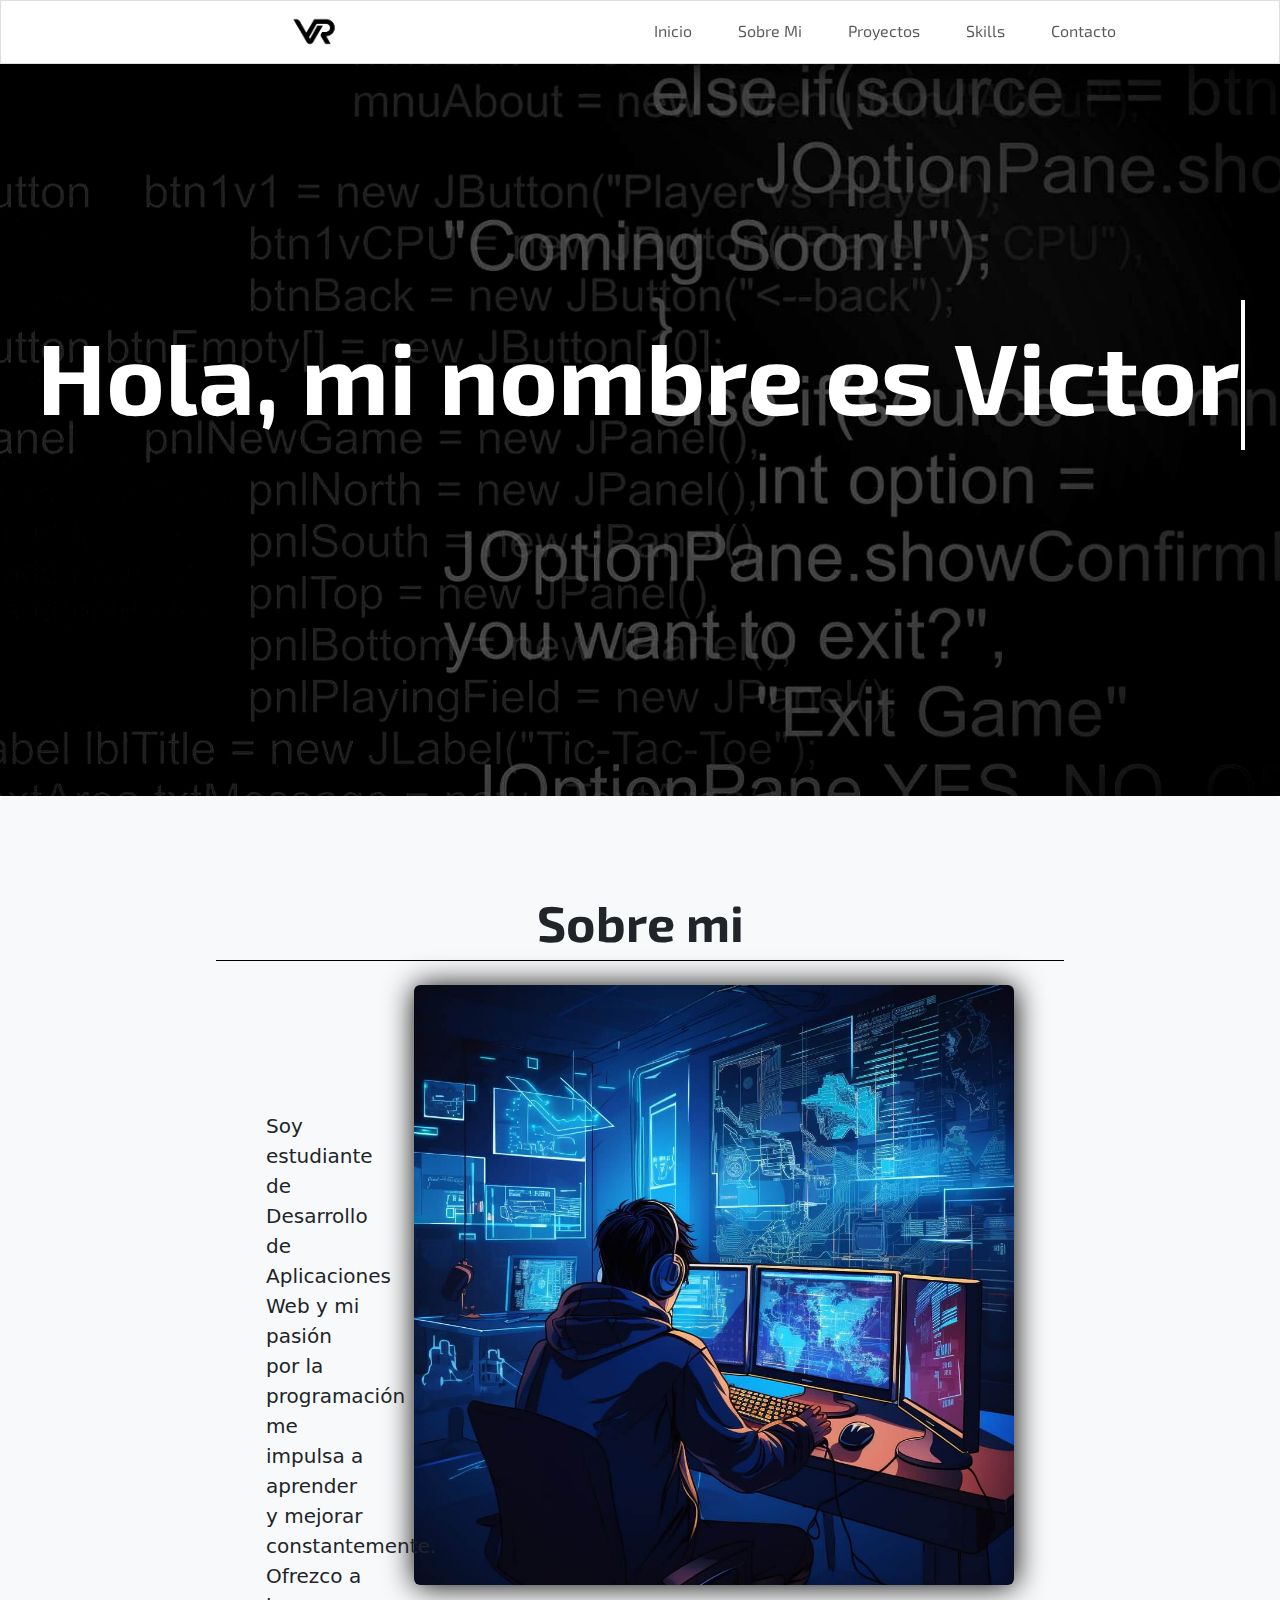
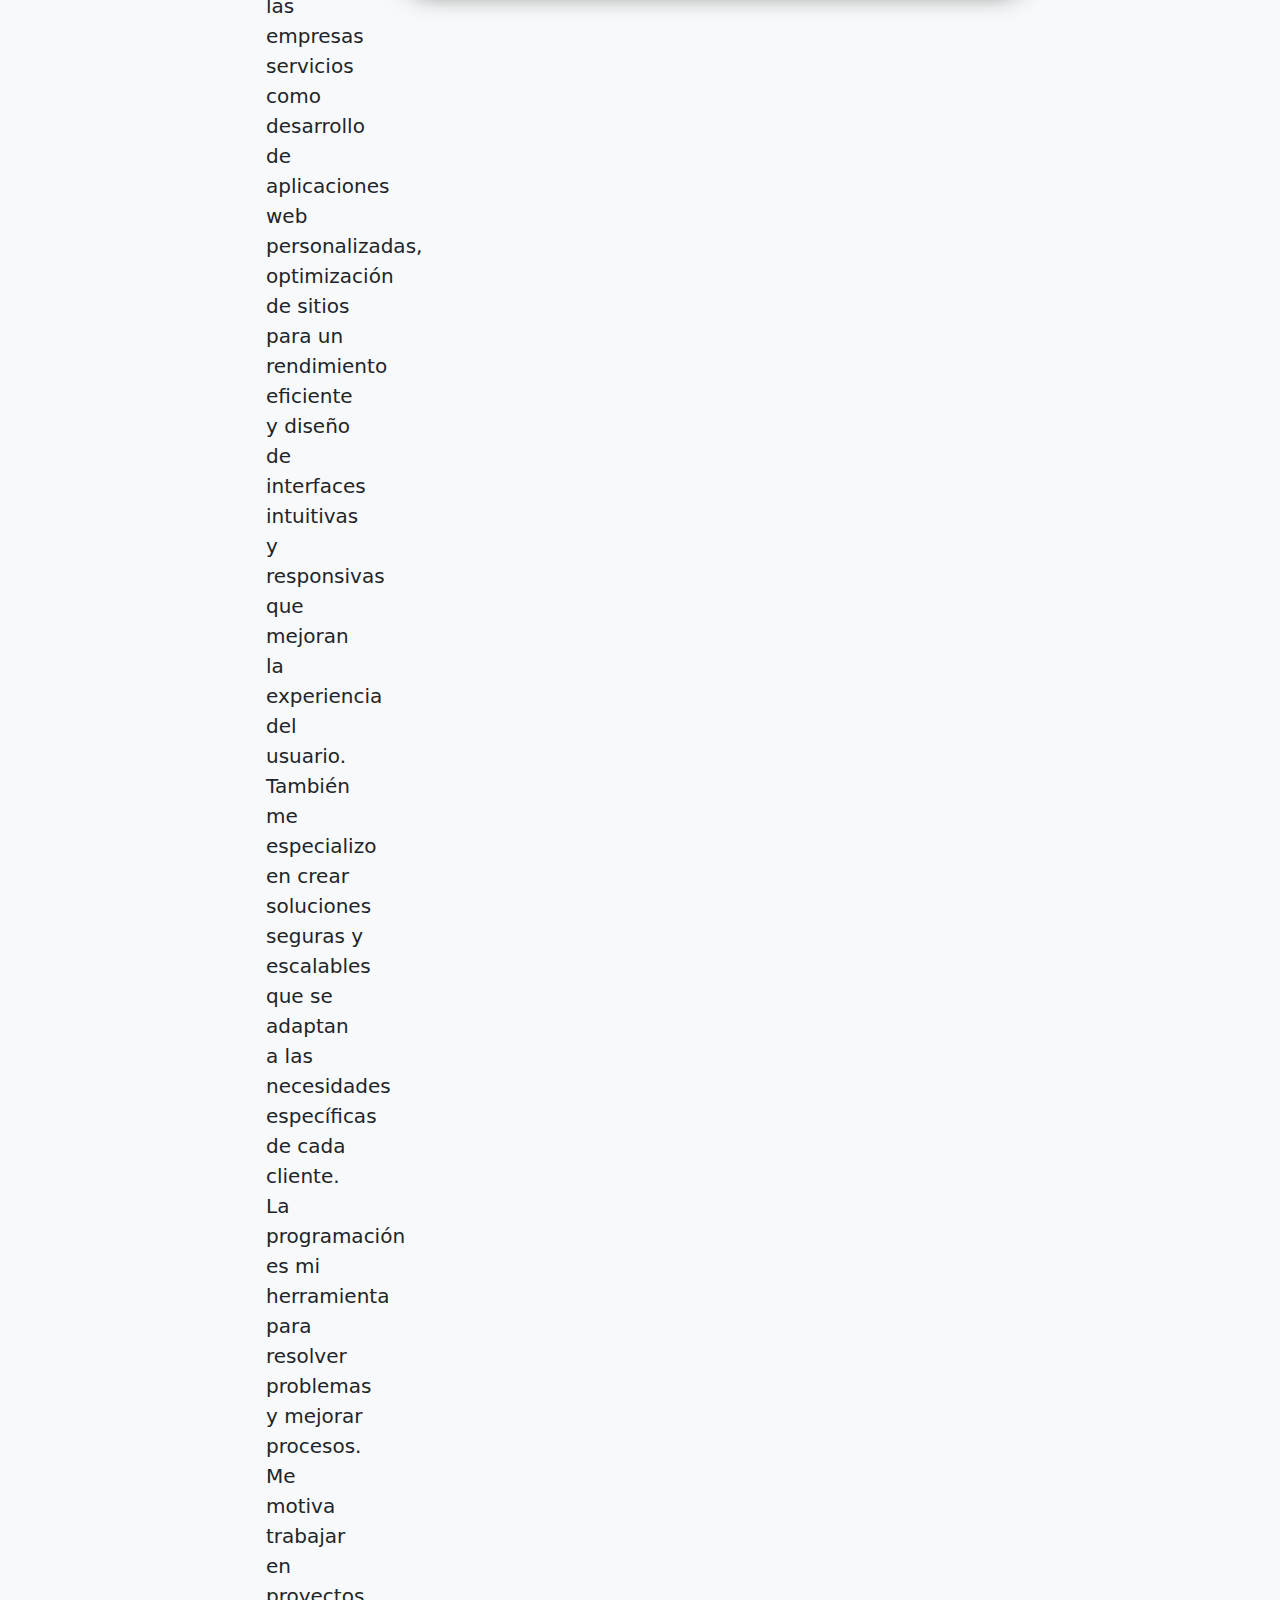
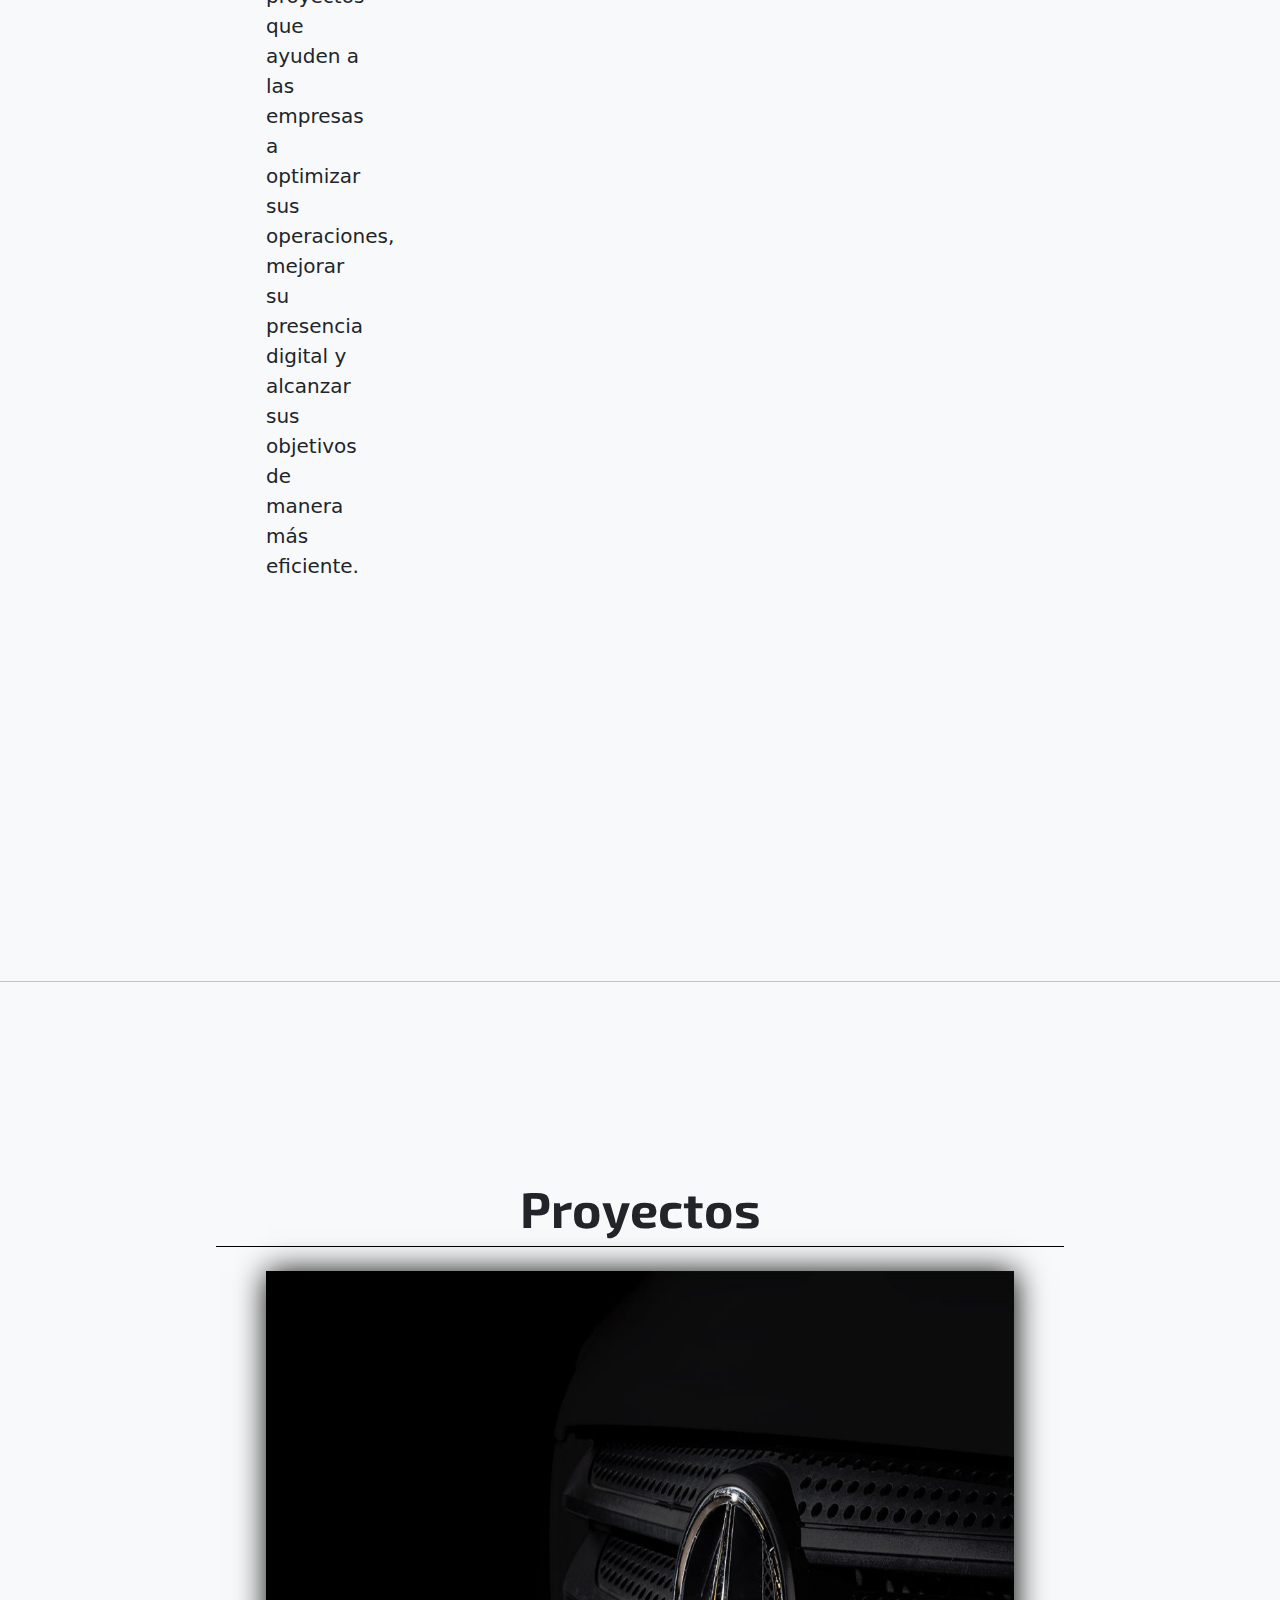
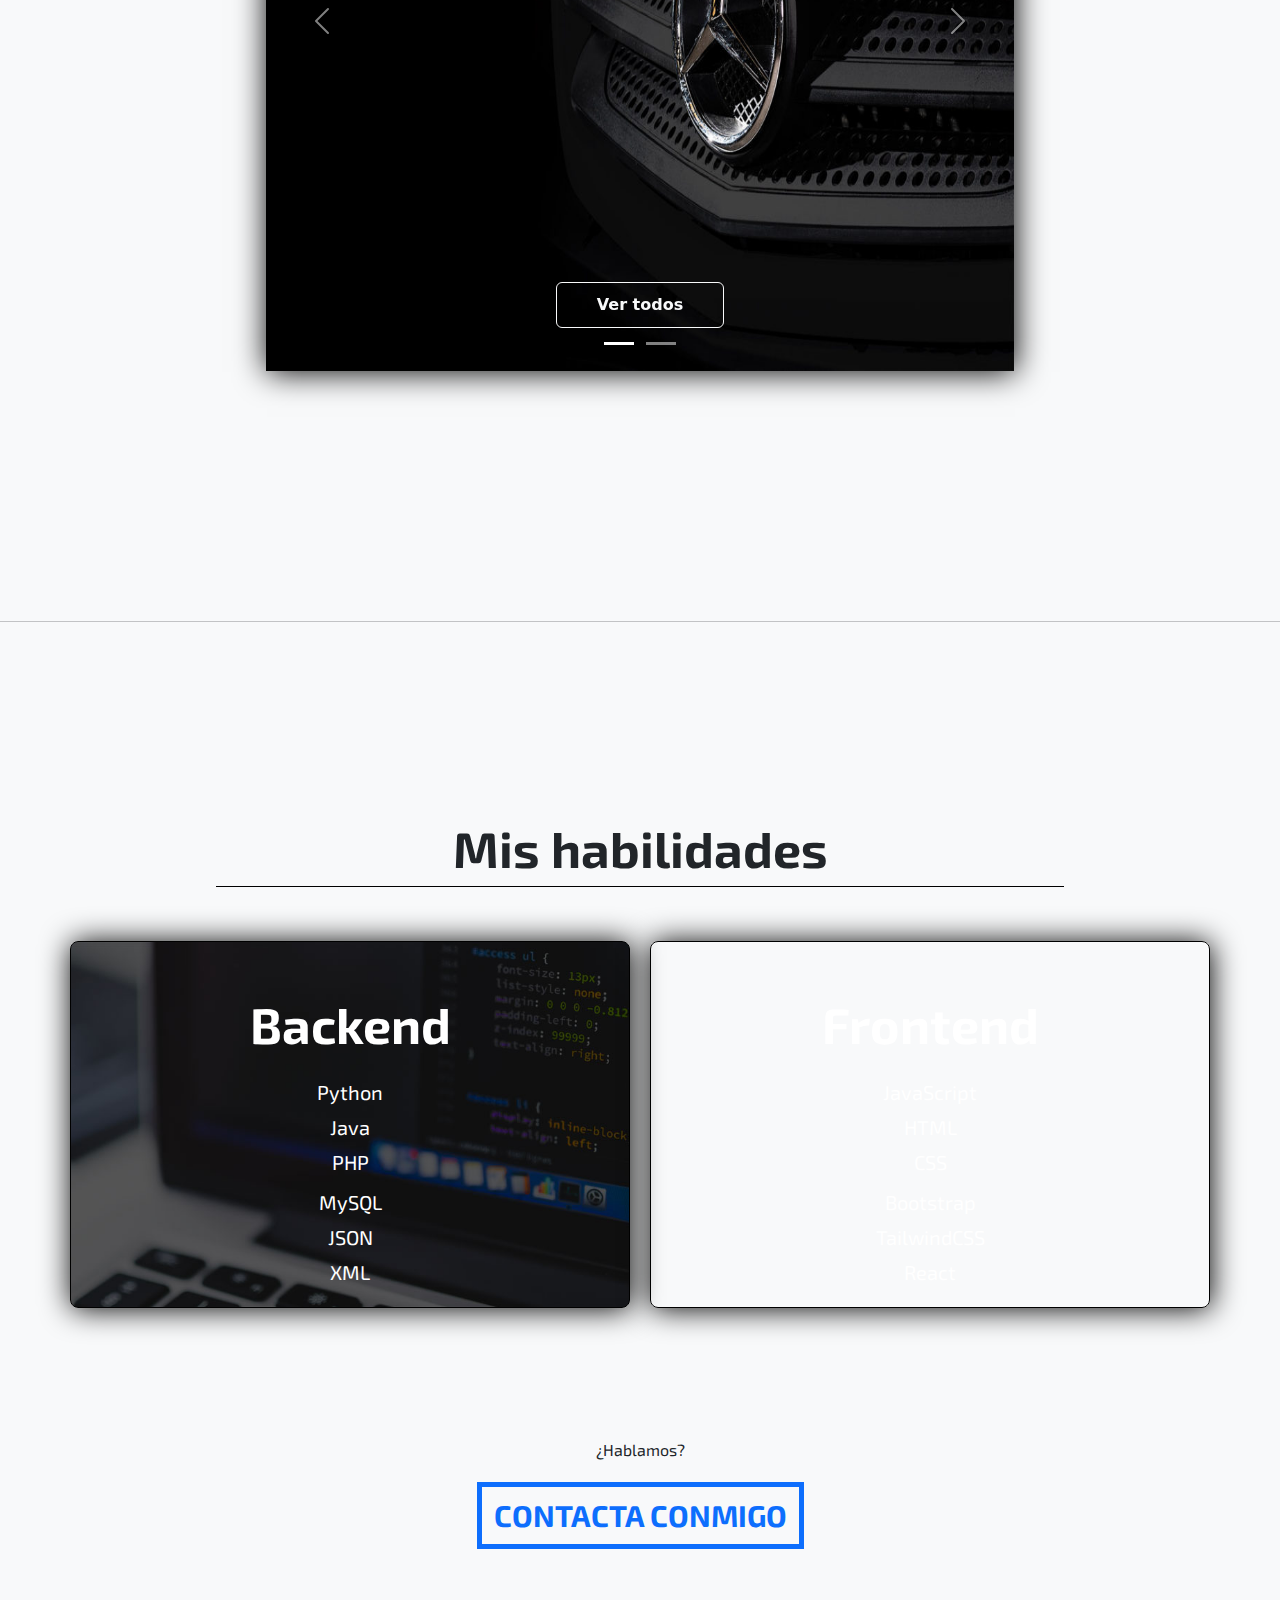
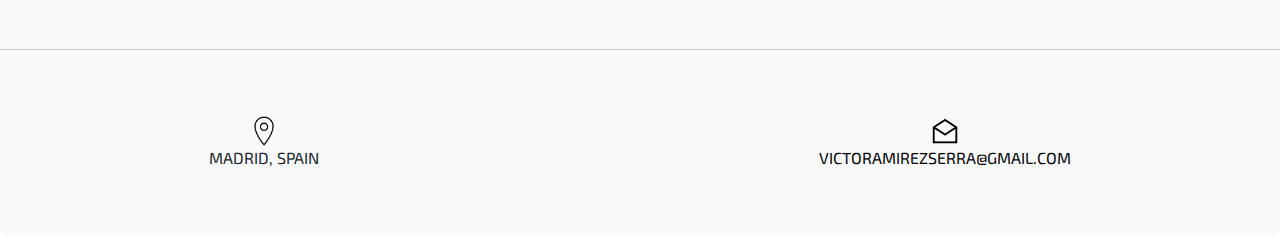
<file: index.html>
<!DOCTYPE html>
<html lang="en">
<head>
    <meta charset="UTF-8">
    <meta name="viewport" content="width=device-width, initial-scale=1.0">
    <link rel="stylesheet" href="https://cdn.jsdelivr.net/npm/bootstrap@5.3.3/dist/css/bootstrap.min.css">
    <link rel="stylesheet" href="index.css">
    <title>Portfolio - VictorRS 🦆</title>
    <link rel="preconnect" href="https://fonts.googleapis.com">
    <link rel="preconnect" href="https://fonts.gstatic.com" crossorigin>
    <link href="https://fonts.googleapis.com/css2?family=Exo+2:ital,wght@0,100..900;1,100..900&family=Itim&family=Prompt:ital,wght@0,100;0,200;0,300;0,400;0,500;0,600;0,700;0,800;0,900;1,100;1,200;1,300;1,400;1,500;1,600;1,700;1,800;1,900&family=Ubuntu:ital,wght@0,300;0,400;0,500;0,700;1,300;1,400;1,500;1,700&family=Varela+Round&display=swap" rel="stylesheet">
    <link rel="shortcut icon" href="imagenes/logo portfolio2-icono.png"/>
</head>
<body>
    <div class="caja1 itim-regular-thin"  id="inicio">
        <nav class="navbar fixed-top  navbar-expand-lg">
          <div class="container-fluid">
            <a class="navbar-brand margin" href="#inicio">
              <img src="./imagenes/logo portfolio2-negro.png" width="100px" alt="">
            </a>
            <button class="navbar-toggler" type="button" data-bs-toggle="collapse" data-bs-target="#navbarText" aria-controls="navbarText" aria-expanded="false" aria-label="Toggle navigation">
              <span class="navbar-toggler-icon"></span>
            </button>
            <div class="collapse navbar-collapse" id="navbarText">
              <ul class="nav-underline navbar-nav me-auto mb-2 mb-lg-0 gap-10">
                <li class="nav-item">
                  <a class="nav-link" href="#inicio">Inicio</a>
                </li>
                <li class="nav-item">
                  <a class="nav-link" href="#sobremi">Sobre Mi</a>
                </li>
                <li class="nav-item">
                  <a class="nav-link" href="#galeria">Proyectos</a>
                </li>
                <li class="nav-item">
                  <a class="nav-link" href="#skills">Skills</a>
                </li>
                <li class="nav-item">
                  <a class="nav-link" href="#contacto">Contacto</a>
                </li>
              </ul>
            </div>
          </div>
        </nav>

            <div class="portfolio-title itim-regular" >
              <p class="maquina">Hola, mi nombre es Victor</p>
              
              <div class="portfolio-desc maquina2">
                Estos son algunos de los proyectos que he desarrollado como desarrollador web.
              </div>

            </div>
          </div>

    </div>
    
    <div data-bs-spy="scroll"  data-bs-root-margin="0px 0px -40%"  class="scrollspy-example bg-body-tertiary p-3 rounded-2 borde" tabindex="0">

      <div class="h4 pb-2 mb-4 border-bottom border-black sobre-mi itim-regular border-1" id="sobremi">Sobre mi</div>
        <img src="./imagenes/sobre-mi.jpg" class="rounded float-end imagen img-shadow bloque-servicio-individual" alt="..." width="600px">
        <p class="sobre-mi-desc bloque-servicio-individual">
        Soy estudiante de Desarrollo de Aplicaciones Web y mi pasión por la programación me impulsa a aprender y mejorar constantemente. Ofrezco a las empresas servicios como desarrollo de aplicaciones web personalizadas, optimización de sitios para un rendimiento eficiente y diseño de interfaces intuitivas y responsivas que mejoran la experiencia del usuario. También me especializo en crear soluciones seguras y escalables que se adaptan a las necesidades específicas de cada cliente.
        <br>
        La programación es mi herramienta para resolver problemas y mejorar procesos. Me motiva trabajar en proyectos que ayuden a las empresas a optimizar sus operaciones, mejorar su presencia digital y alcanzar sus objetivos de manera más eficiente.
        </p>  

        <hr>

      <div class="h4 pb-2 mb-4 border-bottom border-black galeria itim-regular border-1" id="galeria">Proyectos</div>
        <div id="carouselExampleRide" class="carousel slide carrusel bloque-servicio-individual" data-bs-ride="true">
          <div class="carousel-indicators d-flex flex-column see-all">
            <a type="button" class="btn btn-outline-light btn-edit" href="projects.html">Ver todos</a>
            <div>
              <button type="button" data-bs-target="#carouselExampleIndicators" data-bs-slide-to="0" class="active" aria-current="true" aria-label="Slide 1"></button>
              <button type="button" data-bs-target="#carouselExampleIndicators" data-bs-slide-to="1" aria-label="Slide 2"></button>
            </div>
            
            
          </div>
          <div class="carousel-inner">
            <div class="carousel-item active">
              <img src="imagenes/mercedes-carrusel.jpg" class="d-block" alt="..." width="100%" height="700px">
            </div>
            <div class="carousel-item">
              <img src="imagenes/bmw-carrusel.jpg" class="d-block" alt="..." width="100%" height="700px">
            </div>
          </div>
          <button class="carousel-control-prev" type="button" data-bs-target="#carouselExampleRide" data-bs-slide="prev">
            <span class="carousel-control-prev-icon" aria-hidden="true"></span>
            <span class="visually-hidden">Previous</span>
          </button>
          <button class="carousel-control-next" type="button" data-bs-target="#carouselExampleRide" data-bs-slide="next">
            <span class="carousel-control-next-icon" aria-hidden="true"></span>
            <span class="visually-hidden">Next</span>
          </button>
        </div>
        
        <div class="galeria-desc"></div>

      <hr>

      <div class="h4 pb-2 mb-4 border-bottom border-black sobre-mi itim-regular border-1" id="skills">Mis habilidades</div>
      <div class="skills-container bloque-servicio-individual">
          <div class="skill-group bg-abs">
              <div>
                  <p class="abs-title itim-regular">Backend</p>
              </div>
              <div class="skill-list">
                  <div>
                      <p class="itim-regular-thin abs-desc">Python</p>
                      <p class="itim-regular-thin abs-desc">Java</p>
                      <p class="itim-regular-thin abs-desc">PHP</p>
                  </div>
                  <div class="sub-caja2">
                      <p class="itim-regular-thin abs-desc">MySQL</p>
                      <p class="itim-regular-thin abs-desc">JSON</p>
                      <p class="itim-regular-thin abs-desc">XML</p>
                  </div>
              </div>
          </div>
      
          <div class="skill-group bg-abs2">
              <div>
                  <p class="abs-title itim-regular">Frontend</p>
              </div>
              <div class="skill-list">
                  <div>
                      <p class="itim-regular-thin abs-desc">JavaScript</p>
                      <p class="itim-regular-thin abs-desc">HTML</p>
                      <p class="itim-regular-thin abs-desc">CSS</p>
                  </div>
                  <div class="sub-caja2">
                      <p class="itim-regular-thin abs-desc">Bootstrap</p>
                      <p class="itim-regular-thin abs-desc">TailwindCSS</p>
                      <p class="itim-regular-thin abs-desc centrar">React</p>
                  </div>
              </div>
          </div>
      </div>


      <div class="center bloque-servicio-individual contacto">
        <div>
          <div id="contacto" class="hablamos itim-regular-thin">¿Hablamos?</div>
        </div>
        <div>
          <a href="contacto.html" type="button" class="btn btn-hablamos bold btn-outline-primary itim-regular-thin">CONTACTA CONMIGO</a>
        </div>
      </div>  

      <hr>

      <div class="d-flex gap-footer itim-regular-thin">
        <div class="d-flex flex-column">
          <div>
            <img src="imagenes/location.png" alt="" width="30">
          </div>
          <div class="ubicacion">
            MADRID, SPAIN
          </div>
        </div>

        <div class="d-flex flex-column">
          <div>
            <img src="imagenes/mail.png" alt="" width="30">
          </div>
          <a class="mail" href="mailto:victoramirezserra@gmail.com">
            VICTORAMIREZSERRA@GMAIL.COM
          </a>
        </div>
      </div>
      
    </div>


    <script src="https://cdn.jsdelivr.net/npm/bootstrap@5.3.3/dist/js/bootstrap.bundle.min.js" integrity="sha384-YvpcrYf0tY3lHB60NNkmXc5s9fDVZLESaAA55NDzOxhy9GkcIdslK1eN7N6jIeHz" crossorigin="anonymous"></script>
  </body>
</html>
</file>
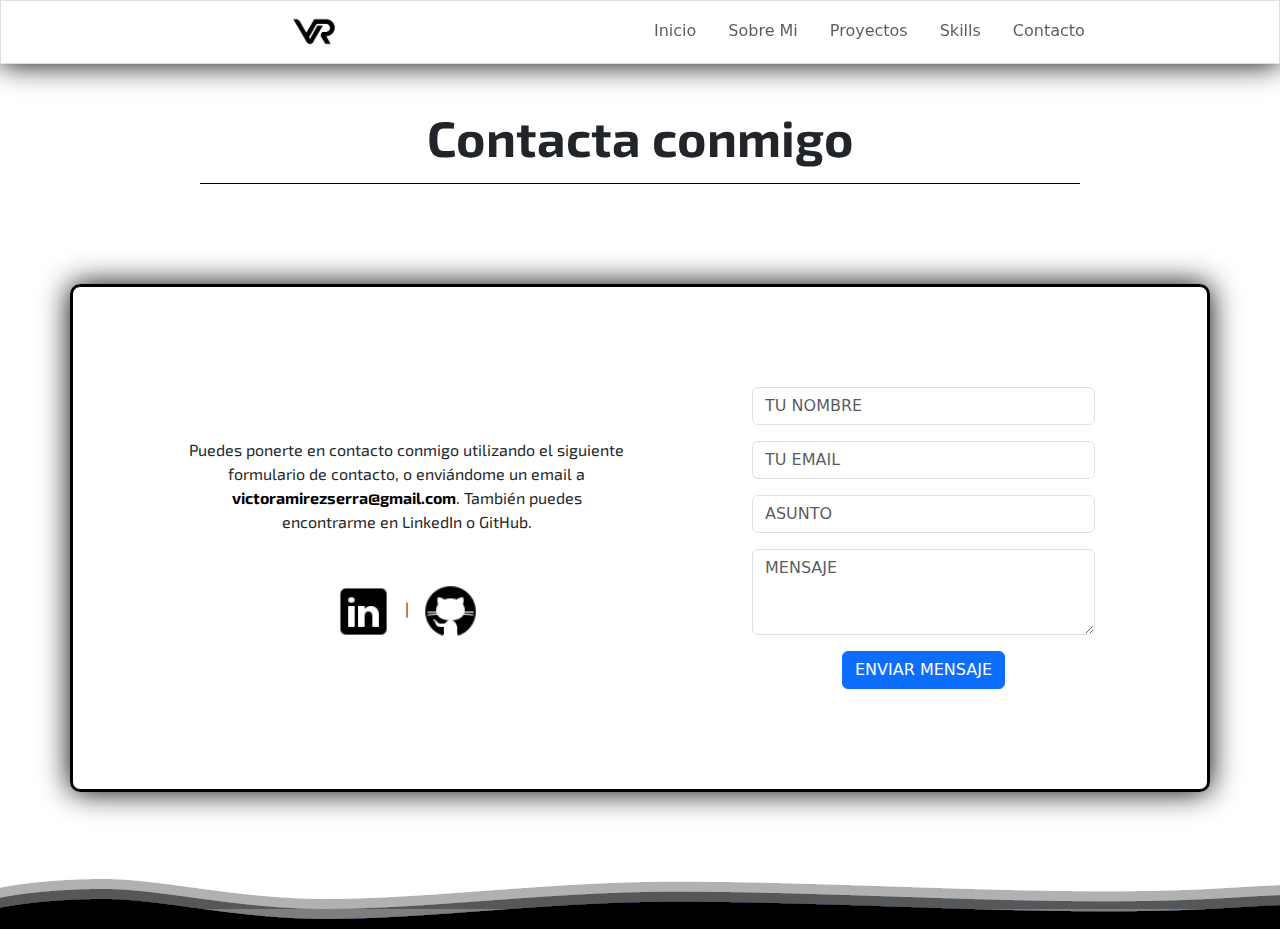
<file: contacto.html>
<!DOCTYPE html>
<html lang="en">
<head>
    <meta charset="UTF-8">
    <meta name="viewport" content="width=device-width, initial-scale=1.0">
    <link rel="stylesheet" href="contacto.css">
    <link rel="stylesheet" href="https://cdn.jsdelivr.net/npm/bootstrap@5.3.3/dist/css/bootstrap.min.css">
    <link rel="shortcut icon" href="imagenes/logo portfolio2-icono.png"/>
    <title>Contacto - VictorRS 🍞</title>
    <link rel="preconnect" href="https://fonts.googleapis.com">
    <link rel="preconnect" href="https://fonts.gstatic.com" crossorigin>
    <link href="https://fonts.googleapis.com/css2?family=Exo+2:ital,wght@0,100..900;1,100..900&family=Itim&family=Prompt:ital,wght@0,100;0,200;0,300;0,400;0,500;0,600;0,700;0,800;0,900;1,100;1,200;1,300;1,400;1,500;1,600;1,700;1,800;1,900&family=Ubuntu:ital,wght@0,300;0,400;0,500;0,700;1,300;1,400;1,500;1,700&family=Varela+Round&display=swap" rel="stylesheet">
    <link rel="shortcut icon" href="imagenes/logo portfolio2-icono.png"/>
</head>
<body>
    <div class="caja1 itim-regular-thin"  id="inicio">
        <nav class="navbar fixed-top  navbar-expand-lg">
            <div class="container-fluid">
              <a class="navbar-brand margin" href="index.html#inicio">
                <img src="./imagenes/logo portfolio2-negro.png" width="100px" alt="">
              </a>
              <button class="navbar-toggler" type="button" data-bs-toggle="collapse" data-bs-target="#navbarText" aria-controls="navbarText" aria-expanded="false" aria-label="Toggle navigation">
                <span class="navbar-toggler-icon"></span>
              </button>
              <div class="collapse navbar-collapse" id="navbarText">
                <ul class="nav-underline navbar-nav me-auto mb-2 mb-lg-0 gap-10">
                  <li class="nav-item">
                    <a class="nav-link" href="index.html#inicio">Inicio</a>
                  </li>
                  <li class="nav-item">
                    <a class="nav-link" href="index.html#sobremi">Sobre Mi</a>
                  </li>
                  <li class="nav-item">
                    <a class="nav-link" href="index.html#galeria">Proyectos</a>
                  </li>
                  <li class="nav-item">
                    <a class="nav-link" href="index.html#skills">Skills</a>
                  </li>
                  <li class="nav-item">
                    <a class="nav-link" href="index.html#contacto">Contacto</a>
                  </li>
                </ul>
              </div>
            </div>
          </nav>
    </div>



    <div class="pb-2 mb-4 border-bottom border-black contacta itim-regular border-1">Contacta conmigo</div>
      
    <div class="container text-center">
      <div class="row align-items-center">
        <div class="col">
          <div class="itim-thin info-contact">
            Puedes ponerte en contacto conmigo utilizando el siguiente formulario de contacto, o enviándome un email a <a href="mailto:victoramirezserra@gmail.com" class="mail itim-regular">victoramirezserra@gmail.com</a>.
    
            También puedes encontrarme en LinkedIn o GitHub.

            <div class="col redes">
              <a href="https://www.linkedin.com/in/v%C3%ADctorram%C3%ADrez/" target="_blank"><img src="./imagenes/linkedin-logo.png" alt="" width="55px"></a>

              <span class="space">|</span>

              <a href="https://github.com/vicram210" target="_blank"><img src="./imagenes/github-logo.png" alt="" width="55px"></a>

            </div>
          </div>
        </div>
        <div class="col">
          <form>
            <div class="mb-3">
              <input type="text" class="form-control" placeholder="TU NOMBRE" aria-label="Username" required>
            </div>
          
            <div class="mb-3">
              <input type="email" class="form-control" placeholder="TU EMAIL" aria-label="mail" aria-describedby="basic-addon1" required>
            </div>
      
            <div class="mb-3">
              <input type="text" class="form-control" placeholder="ASUNTO" aria-label="Username" required>
            </div>
      
            <div class="mb-3">
              <textarea class="form-control" rows="3" id="validationTextarea" placeholder="MENSAJE"></textarea>
            </div>
      
            <button type="submit" class="btn btn-black btn-primary">ENVIAR MENSAJE</button>
          </form>
        </div>
      </div>
    </div>
      

   
    <footer>
      <div class="wave1"></div>
      <div class="wave11"></div>
  
      <div class="wave2"></div> 
    </footer>
    
    
    <script src="https://cdn.jsdelivr.net/npm/bootstrap@5.3.3/dist/js/bootstrap.bundle.min.js" integrity="sha384-YvpcrYf0tY3lHB60NNkmXc5s9fDVZLESaAA55NDzOxhy9GkcIdslK1eN7N6jIeHz" crossorigin="anonymous"></script>
  </body>
</html>
</file>
<file: index.css>
.bg-black {
  background-color: black;
}

nav {
  box-shadow: 0px 0px 30px black;
}

.caja1 {
  margin-left: -500px;
  padding-bottom: 300px;
  color: white;
  background-image: url(./imagenes/fondo-portfolio2.jpg);
  background-position: center;
  background-repeat: no-repeat;
  background-size: cover;
}

.navbar {
  background-color: white;
  border: solid 1px rgb(223, 223, 223);
}

.gap-10 {
  gap: 30px;
}

.margin {
  margin-left: 20%;
}

@media screen and (min-width: 768px) {
  ul {
    margin-left: 30%;
  }
}

.portfolio-title {
  display: flex;
  text-align: center;
  align-items: center;
  flex-direction: column;
  padding-top: 300px;
  margin-left: 500px;
  font-size: 100px;
}

.maquina {
  display: block;
  white-space: nowrap;
  border-right: 4px solid;
  width: 1210px;
  animation: typing 2s steps(20), blink 0.5s infinite step-end alternate;
  overflow: hidden;
}

.maquina2 {
  display: block;
  visibility: hidden;
  white-space: nowrap;
  width: 925px;
  animation: show 0s forwards 5s, typing 2s steps(30) 5s forwards,
    blink 0.5s infinite step-end alternate 5s;
  overflow: hidden;
  animation-delay: 5s;
}

@keyframes show {
  to {
    visibility: visible;
  }
}

@keyframes typing {
  from {
    width: 0;
  }
}

@keyframes blink {
  50% {
    border-color: transparent;
  }
}

.portfolio-desc {
  font-size: 20px;
}

.itim-regular {
  font-family: "Exo 2", sans-serif;
  font-optical-sizing: auto;
  font-weight: bold;
  font-style: normal;
}

.itim-regular-thin {
  font-family: "Exo 2", sans-serif;
  font-optical-sizing: auto;
  font-style: normal;
}

hr {
  margin-left: -16px;
  margin-right: -16px;
  padding-bottom: 100px;
}

.sobre-mi {
  padding-top: 80px;
  margin-left: 200px;
  margin-right: 200px;
  text-align: center;
  font-size: 50px;
}

.imagen {
  margin-right: 250px;
}

.sobre-mi-desc {
  margin-left: 250px;
  margin-top: 150px;
  margin-right: 900px;
  font-size: 20px;
  margin-bottom: 400px;
}

.img-shadow {
  box-shadow: 1px 1px 30px black;
}

.galeria {
  padding-top: 80px;
  margin-left: 200px;
  margin-right: 200px;
  text-align: center;
  font-size: 50px;
}

.carrusel {
  margin-left: 250px;
  margin-right: 250px;
  box-shadow: 1px 1px 30px black;
}

.galeria-desc {
  margin-bottom: 250px;
}

.see-all {
  align-items: center;
}
.btn-edit {
  padding-top: 10px;
  padding-bottom: 10px;
  padding-left: 40px;
  padding-right: 40px;
  font-weight: bold;
}

.hablamos {
  padding-bottom: 20px;
  margin-top: 100px;
}

.bold {
  border-width: 5px;
  border-radius: 0px;
  font-weight: bold;
  font-size: 30px;
}

.center {
  text-align: center;
}

.btn-hablamos {
  animation: movimiento-hablamos 10s infinite forwards;
}

@keyframes show2 {
  from {
    opacity: 0;
    scale: 25%;
  }

  to {
    opacity: 1;
    scale: 100%;
  }
}

.bloque-servicio-individual {
  view-timeline-name: --image;
  view-timeline-axis: block;

  animation-timeline: --image;
  animation-name: show2;

  animation-range: entry 20% cover 30%;
  animation-fill-mode: both;
}

.contacto{
    margin-bottom: 100px;
}

.skills-container {
  display: flex;
  flex-wrap: wrap;
  justify-content: center;
  margin: 0 auto;
  max-width: 1200px;
  padding: 20px;
}

.skill-group {
  flex: 300px;
  margin: 10px;
  border: 1px solid black;
  box-shadow: 1px 1px 30px black;
  padding: 15px;
  border-radius: 8px;
}

.skill-list {
  display: flex;
  flex-direction: column;
}

.ab {
  margin-top: 10px;
  padding-bottom: 55px;
  color: white;
}

.center-ab {
  justify-content: center;
  gap: 300px;
}

.gap-edit {
  gap: 250px;
}

.abs-title {
  padding-top: 30px;
  font-size: 50px;
  text-align: center;
  font-weight: bold;
  margin-bottom: 10px;
}

.abs-desc {
  margin-left: -70px;
  font-size: 20px;
  text-align: center;
  margin: 5px;
}

.bg-abs {
  background-image: url(imagenes/fondo-backend.jpg);
  background-position: center;
  background-repeat: no-repeat;
  background-size: cover;
  color: white;
}

.bg-abs2 {
  background-image: url(https://www.meatcode.cl/content/uploads/2023/08/image-37.png);
  background-position: center;
  background-repeat: no-repeat;
  background-size: cover;
  color: white;
}

.mb-ab {
  margin-bottom: 150px;
}

@keyframes movimiento-hablamos {
  20% {
    transform: translateX(-0.5rem);
  }

  50% {
    transform: translateX(0.5rem);
  }
}

.gap-footer {
  margin-top: -50px;
  gap: 500px;
  text-align: center;
  justify-content: center;
  flex-direction: row;
  margin-bottom: 50px;
}

.mail {
  text-decoration: none;
  color: black;
}

.mail:hover {
  color: grey;
}

.space {
  margin-right: 10px;
  margin-left: 10px;
}

.info-footer {
  padding-top: 50px;
  padding-bottom: 50px;
}

.botones {
  text-decoration: none;
  color: black;
}

.botones:hover {
  color: grey;
}

footer {
  background-color: rgb(236, 236, 236);
}

@media screen and (max-width: 768px) {
  hr {
    margin-bottom: -100px;
  }

  .portfolio-title {
    font-size: 40px;
    margin-left: 0;
    padding-top: 100px;
    text-align: center;
  }

  .sobre-mi {
    font-size: 30px;
    margin: 20px;
    text-align: center;
  }

  .sobre-mi-desc {
    margin: 20px;
    font-size: 16px;
    text-align: justify;
  }

  .caja1 {
    margin-left: 0;
    padding-bottom: 50px;
  }

  .btn-edit {
    padding: 10px;
    font-size: 16px;
  }

  .gap-footer {
    flex-direction: column;
    gap: 20px;
    text-align: center;
  }

  .img-shadow {
    width: 100%;
    height: auto;
  }

  .maquina,
  .maquina2 {
    width: 100%;
    font-size: 20px;
  }

  .galeria {
    font-size: 30px;
    margin: 20px;
    text-align: center;
  }

  .carrusel {
    margin-left: 20px;
    margin-right: 20px;
  }

  img {
    max-width: 100%;
    max-height: 100%;
  }

  .skills-container {
    flex-direction: column;
  }

  .imagen {
    margin-right: 0px;
    margin-bottom: 30px;
  }

  .sobre-mi-desc {
    margin-bottom: 100px;
  }

  .gap-footer {
    margin-top: 50px;
    gap: 40px;
  }
}

body::-webkit-scrollbar {
  width: 15px;
  box-shadow: 1px 1px 30px black;
}

body::-webkit-scrollbar-thumb {
  background-color: rgb(41, 41, 41);
  border-radius: 10px;
  border: 2px solid white;
}

body::-webkit-scrollbar-thumb:hover {
  background-color: rgb(56, 56, 56);
  border-radius: 10px;
  border: 2px solid white;
}
</file>
<file: contacto.css>
html{
    scroll-behavior: smooth;
}
.bg-black{
    background-color: black;
}

.active{
    color: white;
}

nav{
    box-shadow: 0px 0px 30px black;
}

.navbar{
    background-color: white;
    border: solid 1px rgb(223, 223, 223);

}

.gap-10{
    gap: 30px;
}

.margin{
    margin-left: 20%;
}

@media screen and (min-width: 990px) {


    ul{
        margin-left: 30%;
    }
    
}

.container{
    border: 3px solid black;
    border-radius: 10px;
    box-shadow: 0px 0px 30px black;
    margin-top: 100px;
}

.redes{
    margin-top: 50px;
}

.space{
    margin-right: 10px;
    margin-left: 10px;
}

.mail{
    text-decoration: none;
    color: black;
    font-weight: bold;
}

.contacta{
    padding-top: 100px;
    margin-left: 200px;
    margin-right: 200px;
    text-align: center;
    font-size: 50px;
}

form{
    padding: 100px;
}

.info-contact{
    margin-left: 100px;

}

.itim-regular {
    font-family: "Exo 2", sans-serif;
    font-optical-sizing: auto;
    font-weight: bold;
    font-style: normal;
}

.itim-thin {
    font-family: "Exo 2", sans-serif;
    font-optical-sizing: auto;
    font-style: normal;
}

textarea{
    max-height: 150px;
}

footer{
    margin-top: 137px;
    position: relative;
}

.wave1{
    height:40px;
    position: absolute;
    width: 100%;z-index: 12;
    left: 0;
    bottom: 0;
    opacity: 50%;
}

.wave11{
    height:50px;
    position: absolute;
    width: 100%;z-index: 12;
    left: 0;
    bottom: 0;
    opacity: 30%;
}

.wave2{
    height: 30px;
    position: absolute;
    width: 100%;z-index: 12;
    left: 0;
    bottom: 0;
}

.wave2 {
    animation: wave-animation1 10.3s infinite linear; /* Safari 4+ */
  
  }
  

.wave1 {
  animation: wave-animation1 9s infinite linear; /* Safari 4+ */

}

.wave11 {
    animation: wave-animation1 7s infinite linear; /* Safari 4+ */
  
  }

@-webkit-keyframes wave-animation1 {
  0%   { background-position: 0 0; }
  100% { background-position: 1601px 0; }
}
@-moz-keyframes wave-animation1 {
  0%   { background-position: 0 0; }
  100% { background-position: 1601px 0; }
}
@-o-keyframes wave-animation1 {
  0%   { background-position: 0 0; }
  100% { background-position: 1601px 0; }
}
@keyframes wave-animation1 {
  0%   { background-position: 0 0; }
  100% {background-position: 1601px 0;}
}

.wave1 {
    background: url(imagenes/wave2.png) 0 0 repeat-x;
}
.wave11 {
    background: url(imagenes/wave2.png) 0 0 repeat-x;
}
.wave2 {
    background: url(imagenes/wave2.png) 0 0 repeat-x;
}



@media screen and (max-width: 768px) {

    .contacta {
        font-size: 30px;
        margin: 20px;
        text-align: center;
    }

    .info-contact {
        margin-left: -1%;
        margin-top: 30px;
        margin-bottom: -20%;
    }

    .container{
        margin-top: 50px;
    }

    .redes {
        display: flex;
        justify-content: center; 
        align-items: center;
        margin-top: 20px; 
        margin-bottom: 30px;
    }

    footer{
        margin-top: 100px;
    }
}
</file>
